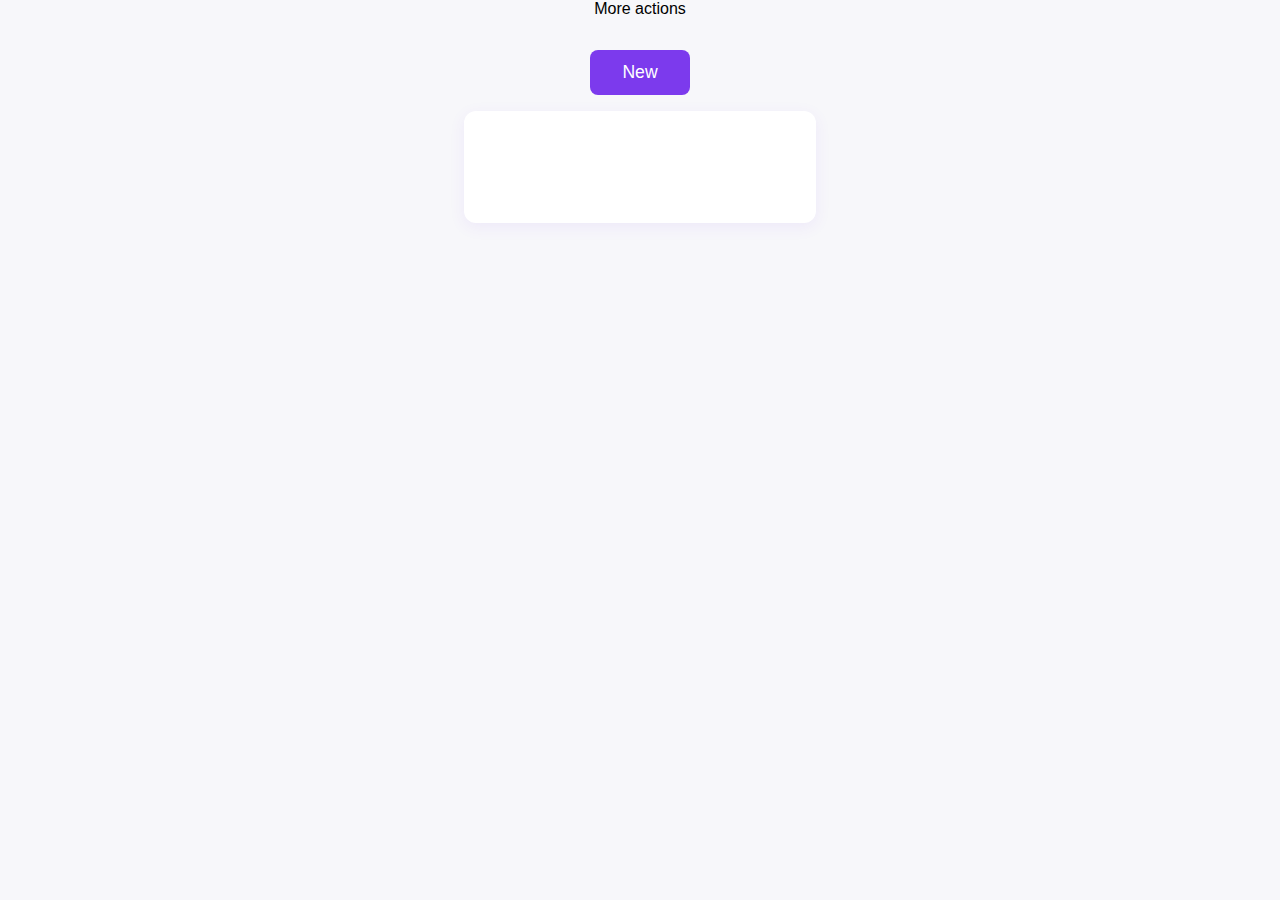
<file: cell03/ex03/index.html>
<!DOCTYPE html>More actions
<html lang="en">
<head>
    <meta charset="UTF-8">
    <title>To do or not to do</title>
    <style>
        body {
            background: #f7f7fa;
            min-height: 100vh;
            font-family: Arial, sans-serif;
            display: flex;
            flex-direction: column;
            align-items: center;
            margin: 0;
        }
        #new-btn {
            margin: 32px 0 16px 0;
            padding: 12px 32px;
            font-size: 1.1rem;
            border-radius: 8px;
            border: none;
            background: #7c3aed;
            color: #fff;
            cursor: pointer;
            transition: background 0.2s;
        }
        #new-btn:hover {
            background: #a78bfa;
            color: #4b2996;
        }
        #ft_list {
            width: 320px;
            min-height: 80px;
            background: #fff;
            border-radius: 12px;
            box-shadow: 0 4px 16px rgba(124,58,237,0.08);
            padding: 16px;
            display: flex;
            flex-direction: column-reverse;
            gap: 10px;
        }
        .todo {
            background: #f3e8ff;More actions
            border-radius: 8px;
            padding: 12px 16px;
            font-size: 1.1rem;
            color: #4b2996;
            cursor: pointer;
            transition: background 0.2s;
            word-break: break-word;
        }
        .todo:hover {
            background: #e9d5ff;
        }
    </style>
</head>
<body>
    <button id="new-btn">New</button>
    <div id="ft_list"></div>
    <script src="todo.js"></script>
</body>
</html>
</file>
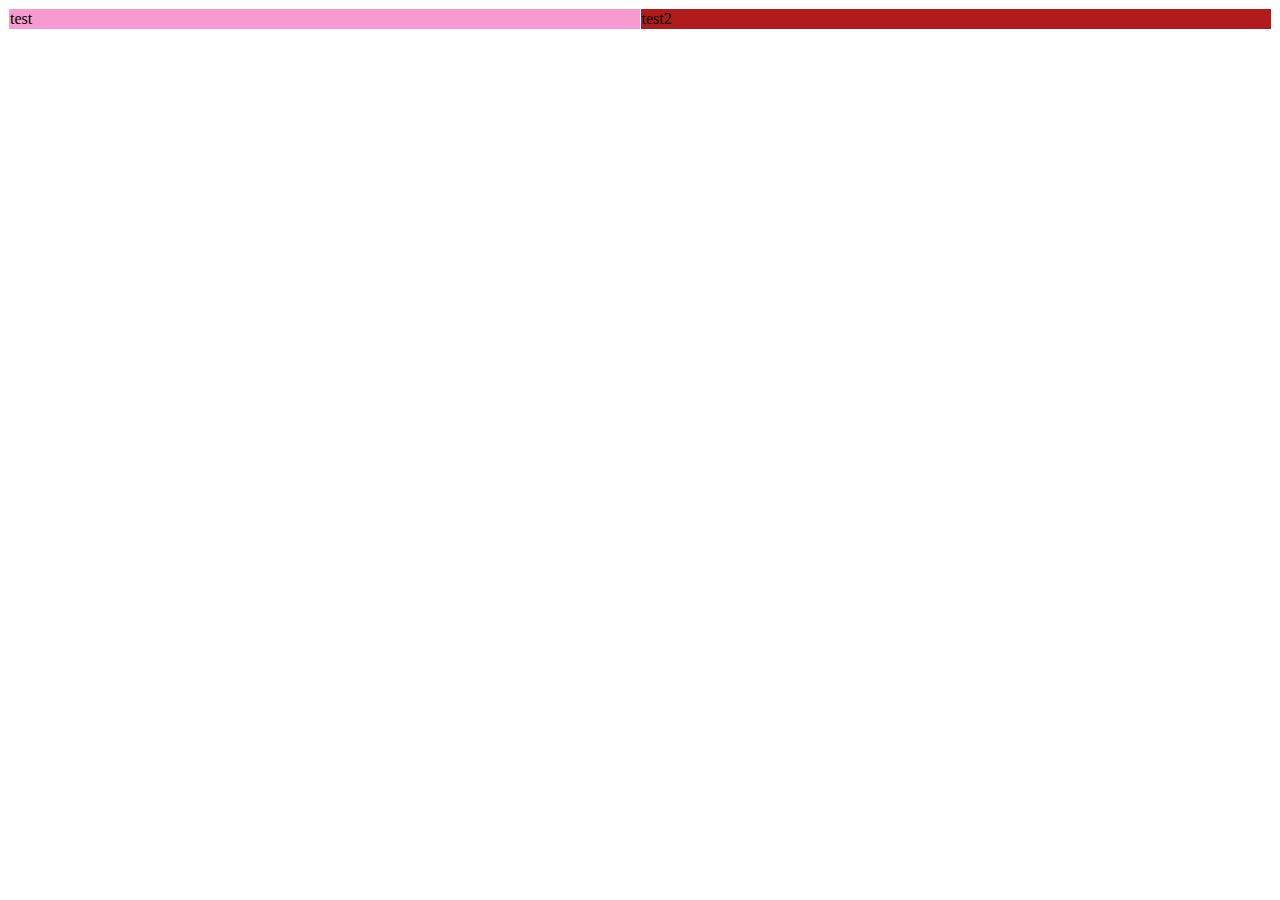
<file: cell01/ex05/tap.html>
<!DOCTYPE html>
<html lang="en">
<head>
    <meta charset="UTF-8">
    <meta name="viewport" content="width=device-width, initial-scale=1.0">
    <title>Document</title>
    <style>
        table{
            width: 100%;
            border-collapse: collapse;
        }
        td{
            width: 50%;
            border: solid rgb(255, 255, 255) 1px;
        }
    </style>
</head>
<body>
    <table>
        <tr>
        <td style="background-color: rgb(247, 154, 208);">test</td>
        <td style="background-color: rgb(177, 27, 27);">test2</td>
        </tr>
    </table>
</body>
</html>
</file>
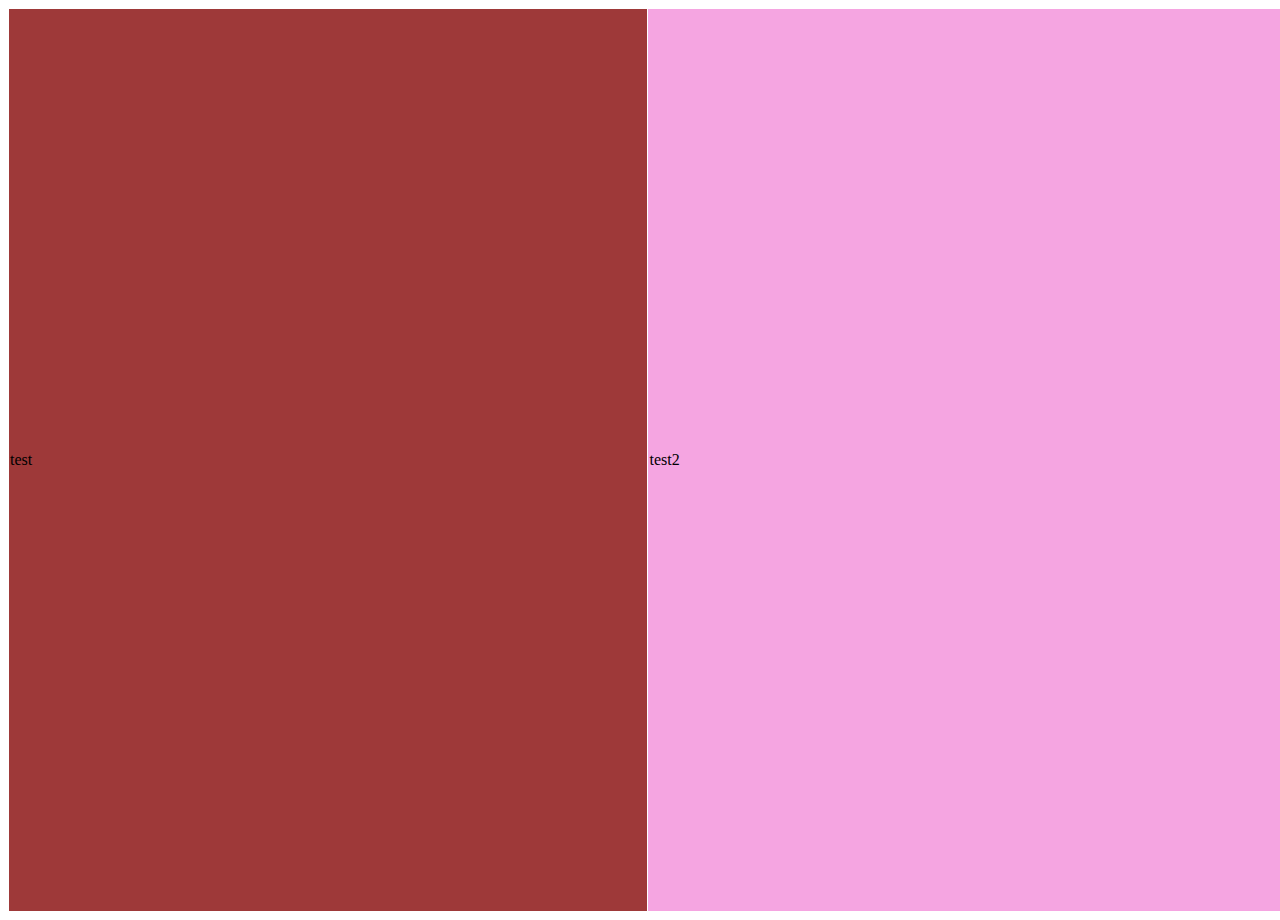
<file: cell01/ex06/responsive.html>
<!DOCTYPE html>
<html lang="en">
<head>
    <meta charset="UTF-8">
    <meta name="viewport" content="width=device-width, initial-scale=1.0">
    <title>Document</title>
    <style>
        table{
            width: 100vw;
            height: 100vh;
            border-collapse: collapse;
        }
        td{
            width: 50vw;
            height: 100vh;
            border: solid rgb(255, 255, 255) 1px;
        }
    </style>
</head>
<body>
    <table>
        <tr>
        <td style="background-color: rgb(158, 57, 57);">test</td>
        <td style="background-color: rgb(245, 165, 225);">test2</td>
        </tr>
    </table>
</body>
</html>
</file>
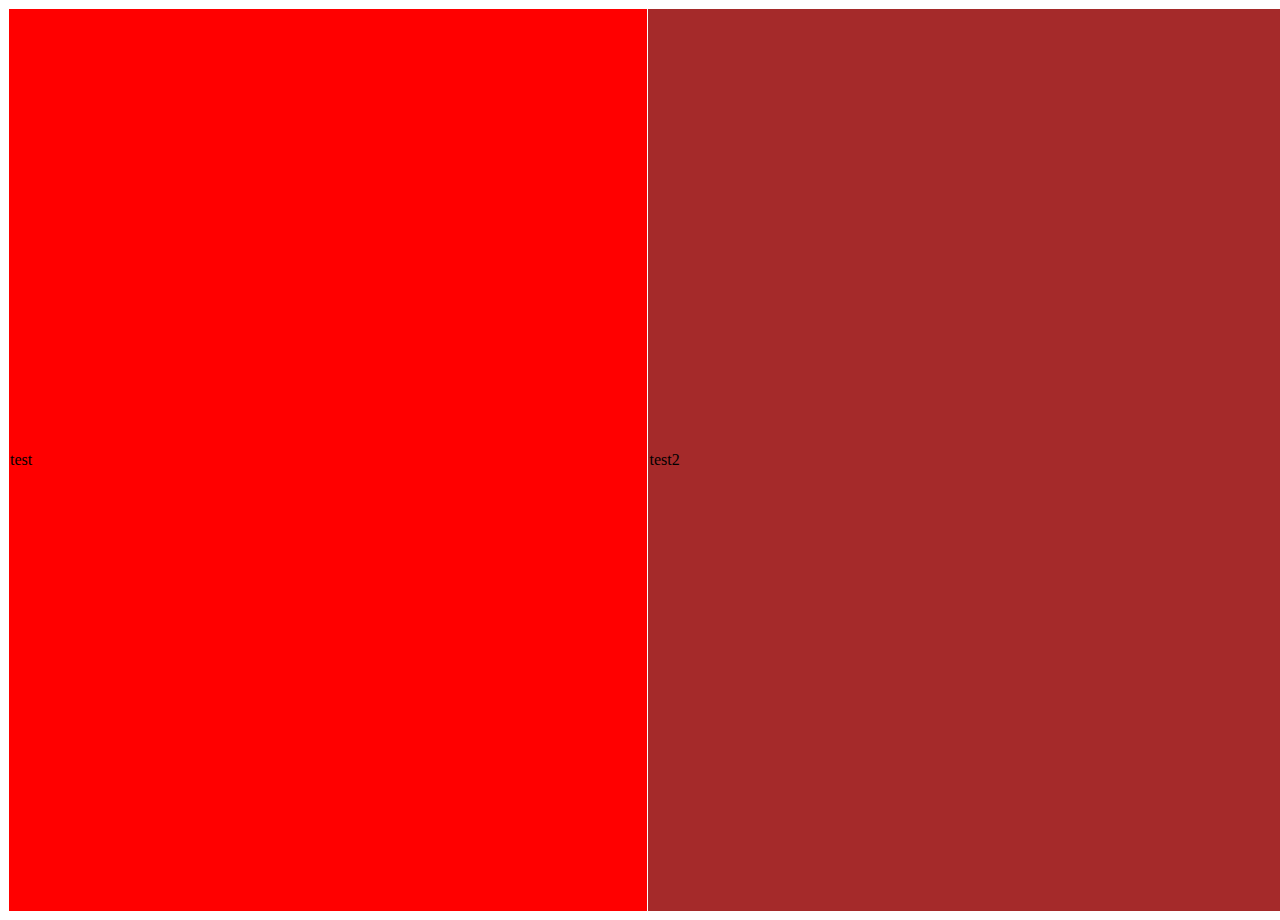
<file: cell02/ex00/responsive.html>
<!DOCTYPE html>
<html lang="en">
<head>
    <meta charset="UTF-8">
    <meta name="viewport" content="width=device-width, initial-scale=1.0">
    <title>Document</title>
    <link rel="stylesheet" href="responsive.css">
</head>
<body>
    <table>
        <tr>
        <td style="background-color: red;">test</td>
        <td style="background-color: brown;">test2</td>
        </tr>
    </table>
</body>
</html>
</file>
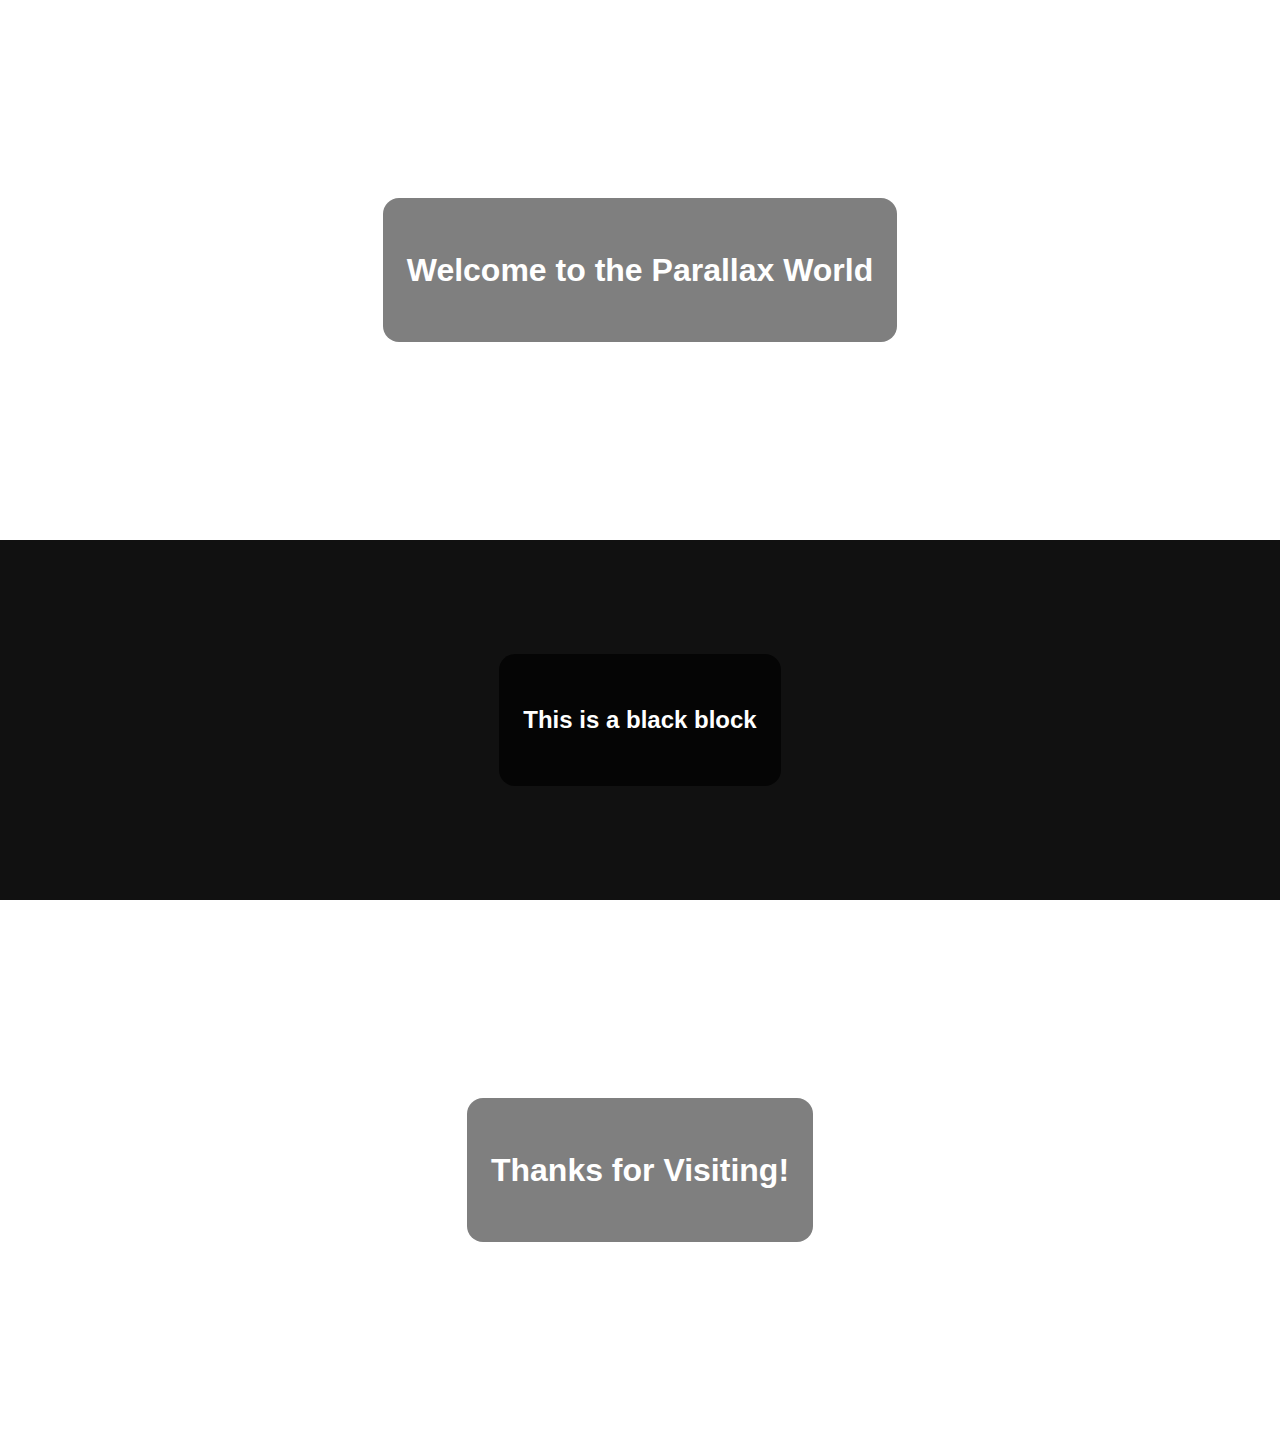
<file: cell02/ex02/parallax.html>
<!DOCTYPE html>
<html lang="en">
<head>
    <meta charset="UTF-8">
    <title>Parallax Example</title>
    <link rel="stylesheet" href="parallax.css">
</head>
<body>
    <section class="parallax bg1">
        <div class="center-message">
            <h1>Welcome to the Parallax World</h1>
        </div>
    </section>
    <section class="black-block">
        <div class="block-message">
            <h2>This is a black block</h2>
        </div>
    </section>
    <section class="parallax bg2">
        <div class="center-message">
            <h1>Thanks for Visiting!</h1>
        </div>
    </section>
</body>
</html>
</file>
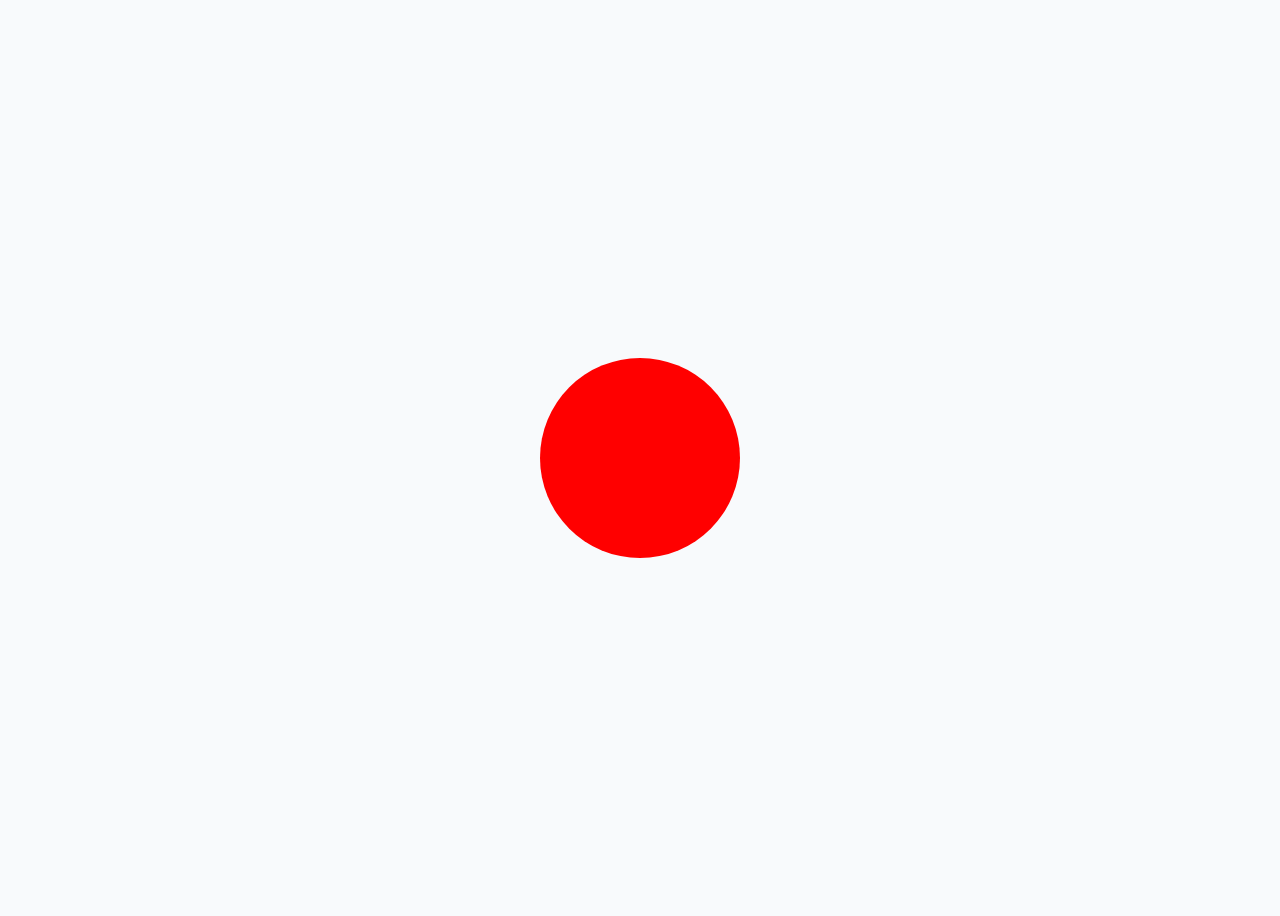
<file: cell03/ex01/balloon.html>
<!DOCTYPE html>
<html lang="en">
<head>
    <meta charset="UTF-8">
    <title>Explode this balloon</title>
    <style>
        body {
            min-height: 100vh;
            display: flex;
            justify-content: center;
            align-items: center;
            background: #f8fafc;
        }
        #balloon {
            width: 200px;
            height: 200px;
            background: red;
            border-radius: 50%;
            transition: width 0.2s, height 0.2s, background 0.2s;
            cursor: pointer;
            display: flex;
            justify-content: center;
            align-items: center;
            user-select: none;
        }
    </style>
</head>
<body>
    <div id="balloon"></div>
    <script>
        const balloon = document.getElementById('balloon');
        const colors = ['red', 'green', 'blue'];
        let colorIndex = 0;
        let size = 200;

        function updateBalloon() {
            balloon.style.width = size + 'px';
            balloon.style.height = size + 'px';
            balloon.style.background = colors[colorIndex];
        }

        balloon.addEventListener('click', function() {
            size += 10;
            colorIndex = (colorIndex + 1) % colors.length;
            if (size > 420) {
                // Explode!
                size = 200;
                colorIndex = 0;
            }
            updateBalloon();
        });

        balloon.addEventListener('mouseleave', function() {
            size = Math.max(200, size - 5);
            colorIndex = (colorIndex - 1 + colors.length) % colors.length;
            updateBalloon();
        });

        updateBalloon();
    </script>
</body>
</html>
</file>
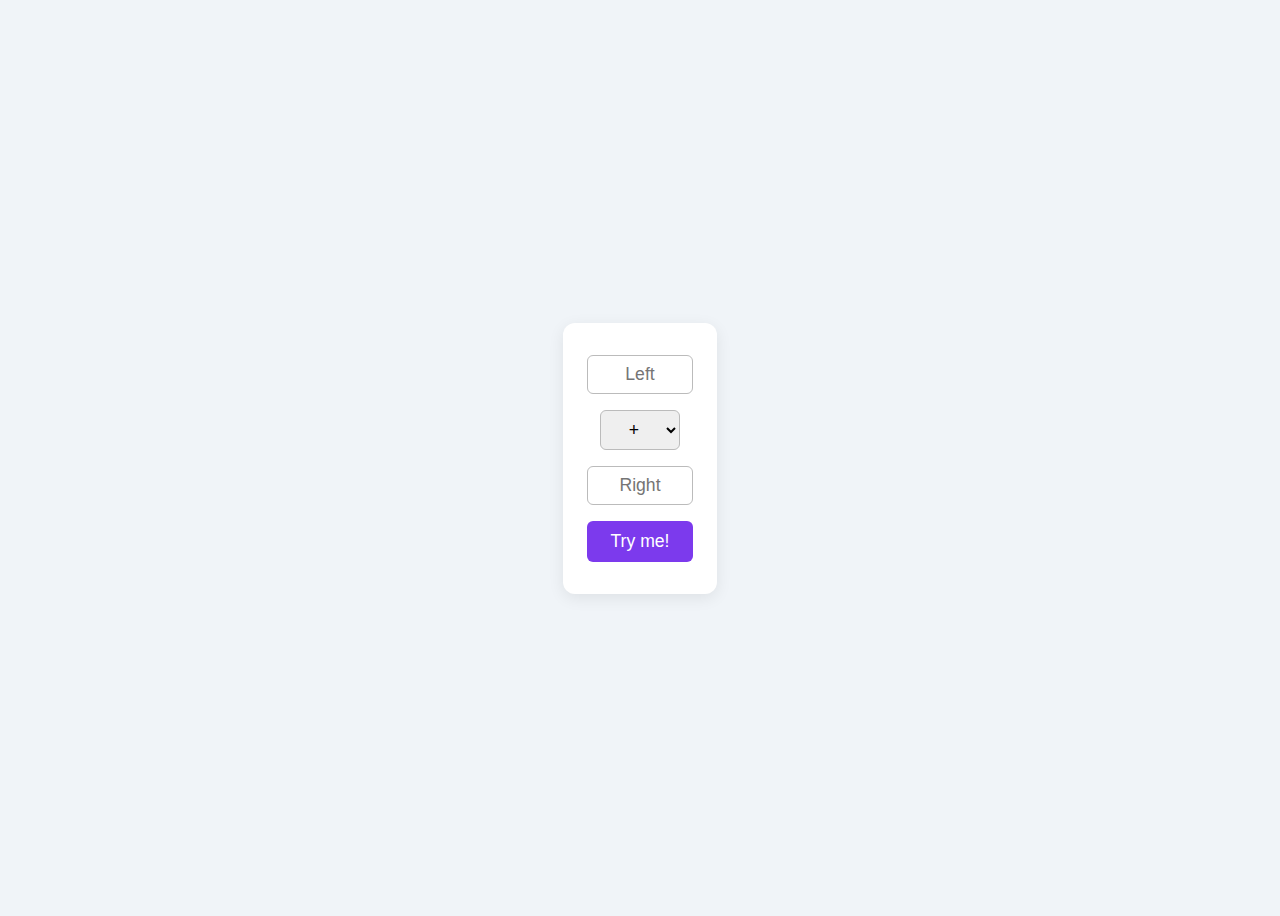
<file: cell03/ex02/calc.html>
<!DOCTYPE html>
<html lang="en">
<head>
    <meta charset="UTF-8">
    <title>It's over 9000 Calculator</title>
    <style>
        body {
            min-height: 100vh;
            display: flex;
            justify-content: center;
            align-items: center;
            background: #f0f4f8;
            font-family: Arial, sans-serif;
        }
        .calc-box {
            background: #fff;
            padding: 32px 24px;
            border-radius: 12px;
            box-shadow: 0 4px 16px rgba(0,0,0,0.08);
            display: flex;
            flex-direction: column;
            gap: 16px;
            align-items: center;
        }
        input[type="text"], select {
            padding: 8px 12px;
            font-size: 1.1rem;
            border-radius: 6px;
            border: 1px solid #bbb;
            width: 80px;
            text-align: center;
        }
        input[type="submit"] {
            padding: 10px 24px;
            font-size: 1.1rem;
            border-radius: 6px;
            border: none;
            background: #7c3aed;
            color: #fff;
            cursor: pointer;
            transition: background 0.2s;
        }
        input[type="submit"]:hover {
            background: #a78bfa;
            color: #4b2996;
        }
    </style>
</head>
<body>
    <form class="calc-box" id="calcForm" autocomplete="off">
        <input type="text" id="left" placeholder="Left" />
        <select id="op">
            <option value="+">+</option>
            <option value="-">-</option>
            <option value="*">*</option>
            <option value="/">/</option>
            <option value="%">%</option>
        </select>
        <input type="text" id="right" placeholder="Right" />
        <input type="submit" value="Try me!" />
    </form>
    <script>
        function isPositiveInt(val) {
            return /^\d+$/.test(val) && Number(val) >= 0;
        }

        document.getElementById('calcForm').onsubmit = function(e) {
            e.preventDefault();
            const left = document.getElementById('left').value.trim();
            const right = document.getElementById('right').value.trim();
            const op = document.getElementById('op').value;

            if (!isPositiveInt(left) || !isPositiveInt(right)) {
                alert('Error :(');
                return;
            }

            const l = Number(left);
            const r = Number(right);

            if ((op === '/' || op === '%') && r === 0) {
                alert("It's over 9000!");
                console.log("It's over 9000!");
                return;
            }

            let result;
            switch(op) {
                case '+': result = l + r; break;
                case '-': result = l - r; break;
                case '*': result = l * r; break;
                case '/': result = l / r; break;
                case '%': result = l % r; break;
            }
            alert(result);
            console.log(result);
        };

        setInterval(function() {
            alert('Please, use me...');
        }, 30000);
    </script>
</body>
</html>
</file>
<file: cell02/ex00/responsive.css>
table{
    width: 100vw;
    height: 100vh;
    border-collapse: collapse;
}
td{
    width: 50vw;
    height: 100vh;
    border: solid white 1px;
}
</file>
<file: cell02/ex02/parallax.css>
body, html {
    height: 100%;
    margin: 0;
    font-family: Arial, sans-serif;
}

.parallax {
    min-height: 60vh;
    display: flex;
    align-items: center;
    justify-content: center;
    position: relative;
    color:#fff;
    text-align: center;
}

.bg1 {
    background-image: url('lion.jpg');
    background-attachment: fixed;
    background-position: center;
    background-repeat: no-repeat;
    background-size: cover;
}

.bg2 {
    background-image: url('R.jpg');
    background-attachment: fixed;
    background-position: center;
    background-repeat: no-repeat;
    background-size: cover;
}

.center-message {
    background: rgba(0,0,0,0.5);
    padding: 32px 24px;
    border-radius: 16px;
}

.black-block {
    background: #111;
    min-height: 40vh;
    display: flex;
    align-items: center;
    justify-content: center;
}

.block-message {
    color: #fff;
    text-align: center;
    padding: 32px 24px;
    background: rgba(0,0,0,0.7);
    border-radius: 16px;
}
</file>
